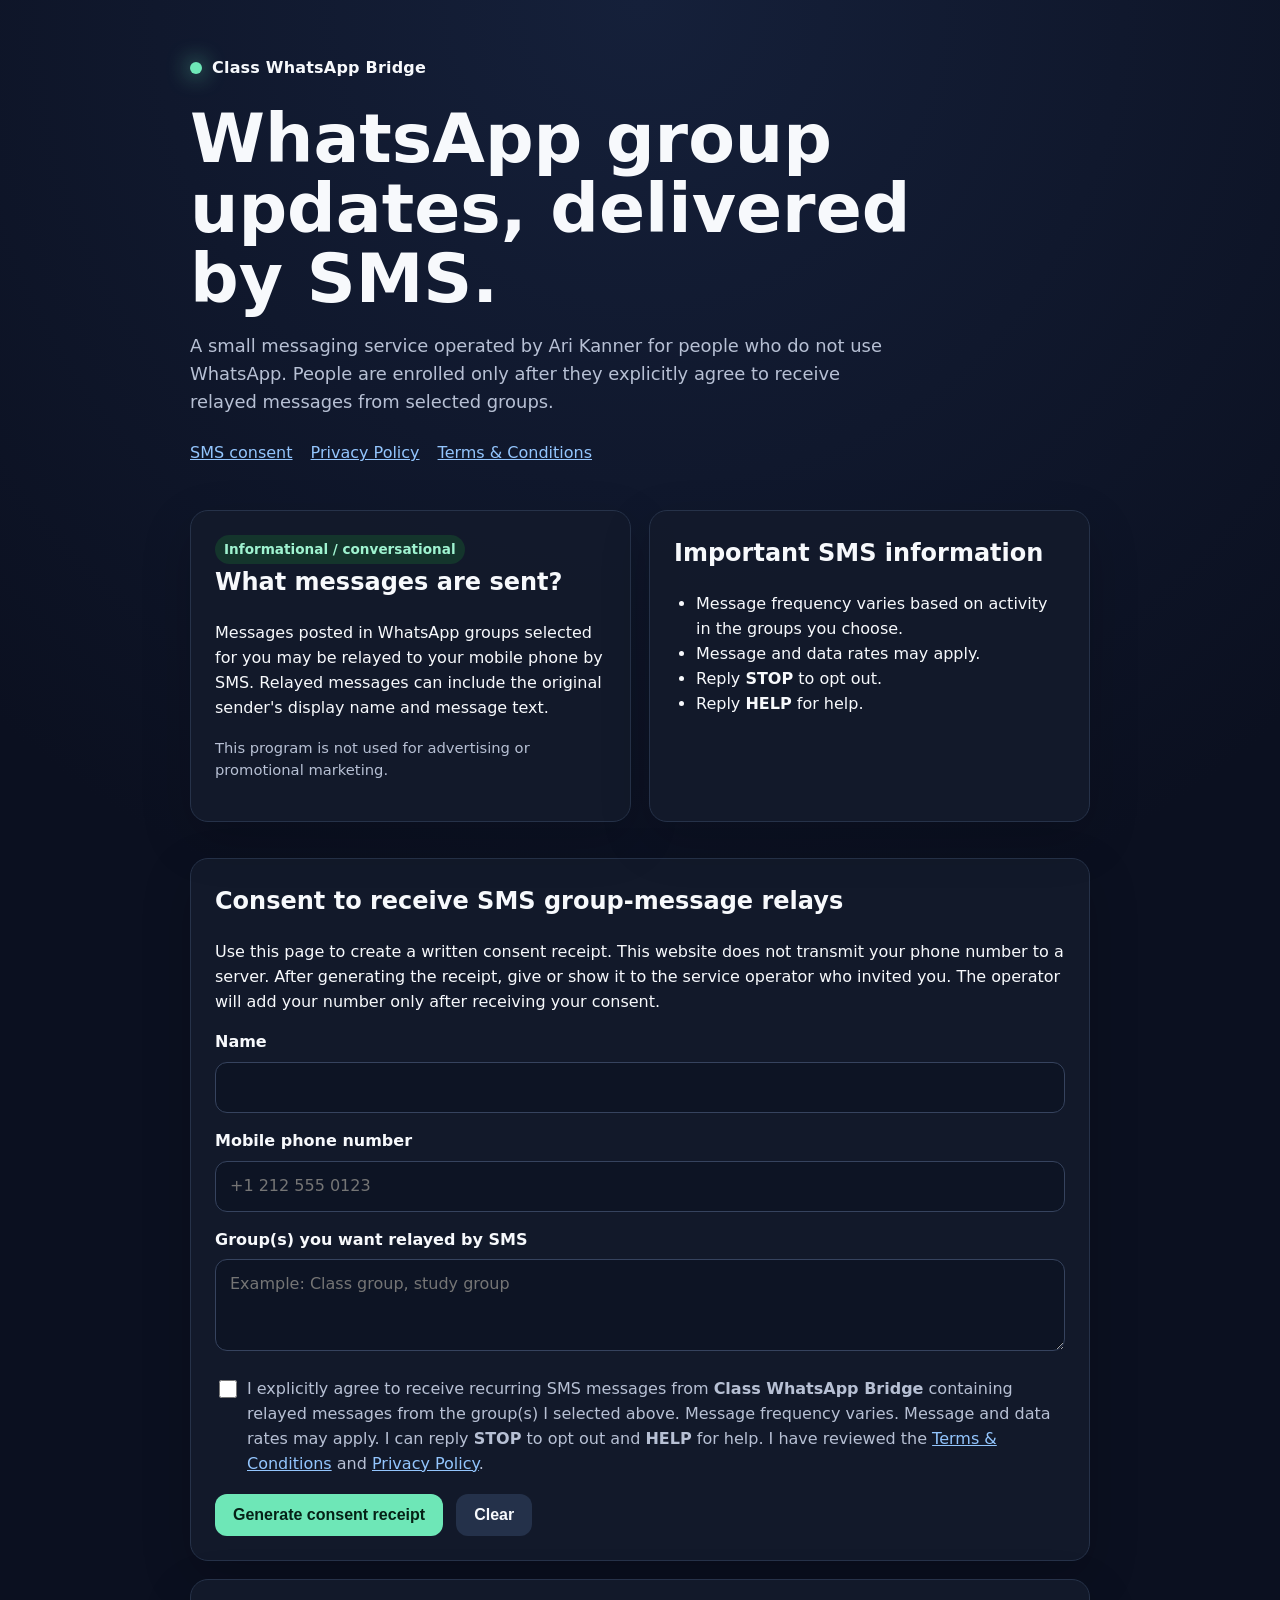
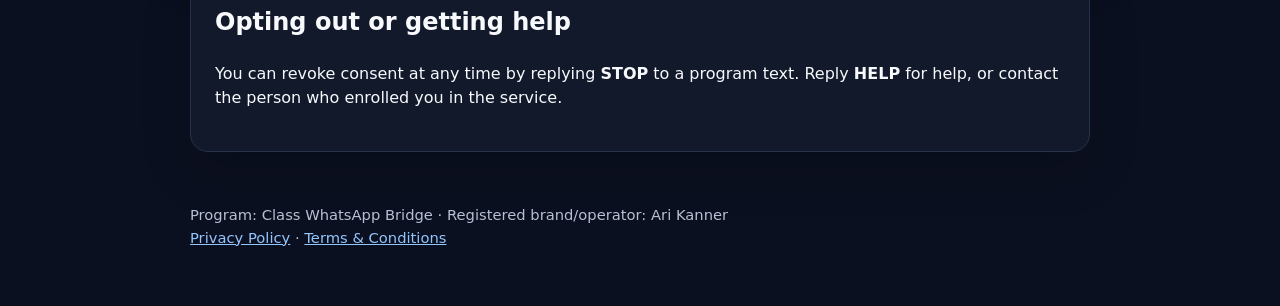
<file: index.html>
<!doctype html>
<html lang="en">
<head>
  <meta charset="utf-8">
  <meta name="viewport" content="width=device-width, initial-scale=1">
  <title>Class WhatsApp Bridge</title>
  <meta name="description" content="Opt in to receive selected WhatsApp group messages by SMS.">
  <link rel="stylesheet" href="style.css">
</head>
<body>
  <header class="wrap">
    <div class="brand"><span class="dot"></span> Class WhatsApp Bridge</div>
    <h1>WhatsApp group updates, delivered by SMS.</h1>
    <p class="lead">
      A small messaging service operated by Ari Kanner for people who do not use WhatsApp.
      People are enrolled only after they explicitly agree to receive relayed messages from selected groups.
    </p>
    <nav>
      <a href="#opt-in">SMS consent</a>
      <a href="privacy.html">Privacy Policy</a>
      <a href="terms.html">Terms &amp; Conditions</a>
    </nav>
  </header>

  <main class="wrap">
    <section class="grid">
      <div class="card">
        <span class="badge">Informational / conversational</span>
        <h2>What messages are sent?</h2>
        <p>
          Messages posted in WhatsApp groups selected for you may be relayed to your mobile phone by SMS.
          Relayed messages can include the original sender's display name and message text.
        </p>
        <p class="small">This program is not used for advertising or promotional marketing.</p>
      </div>
      <div class="card">
        <h2>Important SMS information</h2>
        <ul>
          <li>Message frequency varies based on activity in the groups you choose.</li>
          <li>Message and data rates may apply.</li>
          <li>Reply <strong>STOP</strong> to opt out.</li>
          <li>Reply <strong>HELP</strong> for help.</li>
        </ul>
      </div>
    </section>

    <section class="card" id="opt-in">
      <h2>Consent to receive SMS group-message relays</h2>
      <p>
        Use this page to create a written consent receipt. This website does not transmit your phone number
        to a server. After generating the receipt, give or show it to the service operator who invited you.
        The operator will add your number only after receiving your consent.
      </p>

      <form id="consentForm">
        <label for="name">Name</label>
        <input id="name" name="name" autocomplete="name" required>

        <label for="phone">Mobile phone number</label>
        <input id="phone" name="phone" inputmode="tel" autocomplete="tel" placeholder="+1 212 555 0123" required>

        <label for="groups">Group(s) you want relayed by SMS</label>
        <textarea id="groups" name="groups" placeholder="Example: Class group, study group" required></textarea>

        <div class="consent">
          <input type="checkbox" id="smsConsent" required>
          <label for="smsConsent" style="margin:0;font-weight:500">
            I explicitly agree to receive recurring SMS messages from <strong>Class WhatsApp Bridge</strong>
            containing relayed messages from the group(s) I selected above. Message frequency varies.
            Message and data rates may apply. I can reply <strong>STOP</strong> to opt out and
            <strong>HELP</strong> for help. I have reviewed the
            <a href="terms.html">Terms &amp; Conditions</a> and
            <a href="privacy.html">Privacy Policy</a>.
          </label>
        </div>

        <button type="submit">Generate consent receipt</button>
        <button type="button" class="secondary" id="clearBtn">Clear</button>
      </form>

      <div id="receipt" class="receipt" aria-live="polite"></div>
      <p id="receiptHelp" class="small" hidden>
        Save, copy, or show this receipt to the service operator. The operator should retain a record of your consent.
      </p>
    </section>

    <section class="card">
      <h2>Opting out or getting help</h2>
      <p>
        You can revoke consent at any time by replying <strong>STOP</strong> to a program text.
        Reply <strong>HELP</strong> for help, or contact the person who enrolled you in the service.
      </p>
    </section>
  </main>

  <footer class="wrap">
    <div>Program: Class WhatsApp Bridge · Registered brand/operator: Ari Kanner</div>
    <div><a href="privacy.html">Privacy Policy</a> · <a href="terms.html">Terms &amp; Conditions</a></div>
  </footer>

<script>
(() => {
  const form = document.getElementById('consentForm');
  const receipt = document.getElementById('receipt');
  const help = document.getElementById('receiptHelp');
  const clear = document.getElementById('clearBtn');

  function normalize(value) {
    return value.trim().replace(/\s+/g, ' ');
  }

  form.addEventListener('submit', (event) => {
    event.preventDefault();
    if (!form.reportValidity()) return;

    const name = normalize(document.getElementById('name').value);
    const phone = normalize(document.getElementById('phone').value);
    const groups = normalize(document.getElementById('groups').value);
    const when = new Date().toISOString();

    const text = [
      'CLASS WHATSAPP BRIDGE — SMS CONSENT RECEIPT',
      '',
      'Name: ' + name,
      'Mobile: ' + phone,
      'Selected group(s): ' + groups,
      'Consent timestamp: ' + when,
      '',
      'Consent statement:',
      'I explicitly agree to receive recurring SMS messages from Class WhatsApp Bridge containing relayed messages from the group(s) listed above. Message frequency varies. Message and data rates may apply. Reply STOP to opt out and HELP for help.',
      '',
      'Privacy Policy: ' + new URL('privacy.html', location.href).href,
      'Terms & Conditions: ' + new URL('terms.html', location.href).href
    ].join('\n');

    receipt.textContent = text;
    receipt.style.display = 'block';
    help.hidden = false;
  });

  clear.addEventListener('click', () => {
    form.reset();
    receipt.textContent = '';
    receipt.style.display = 'none';
    help.hidden = true;
  });
})();
</script>
</body>
</html>
</file>
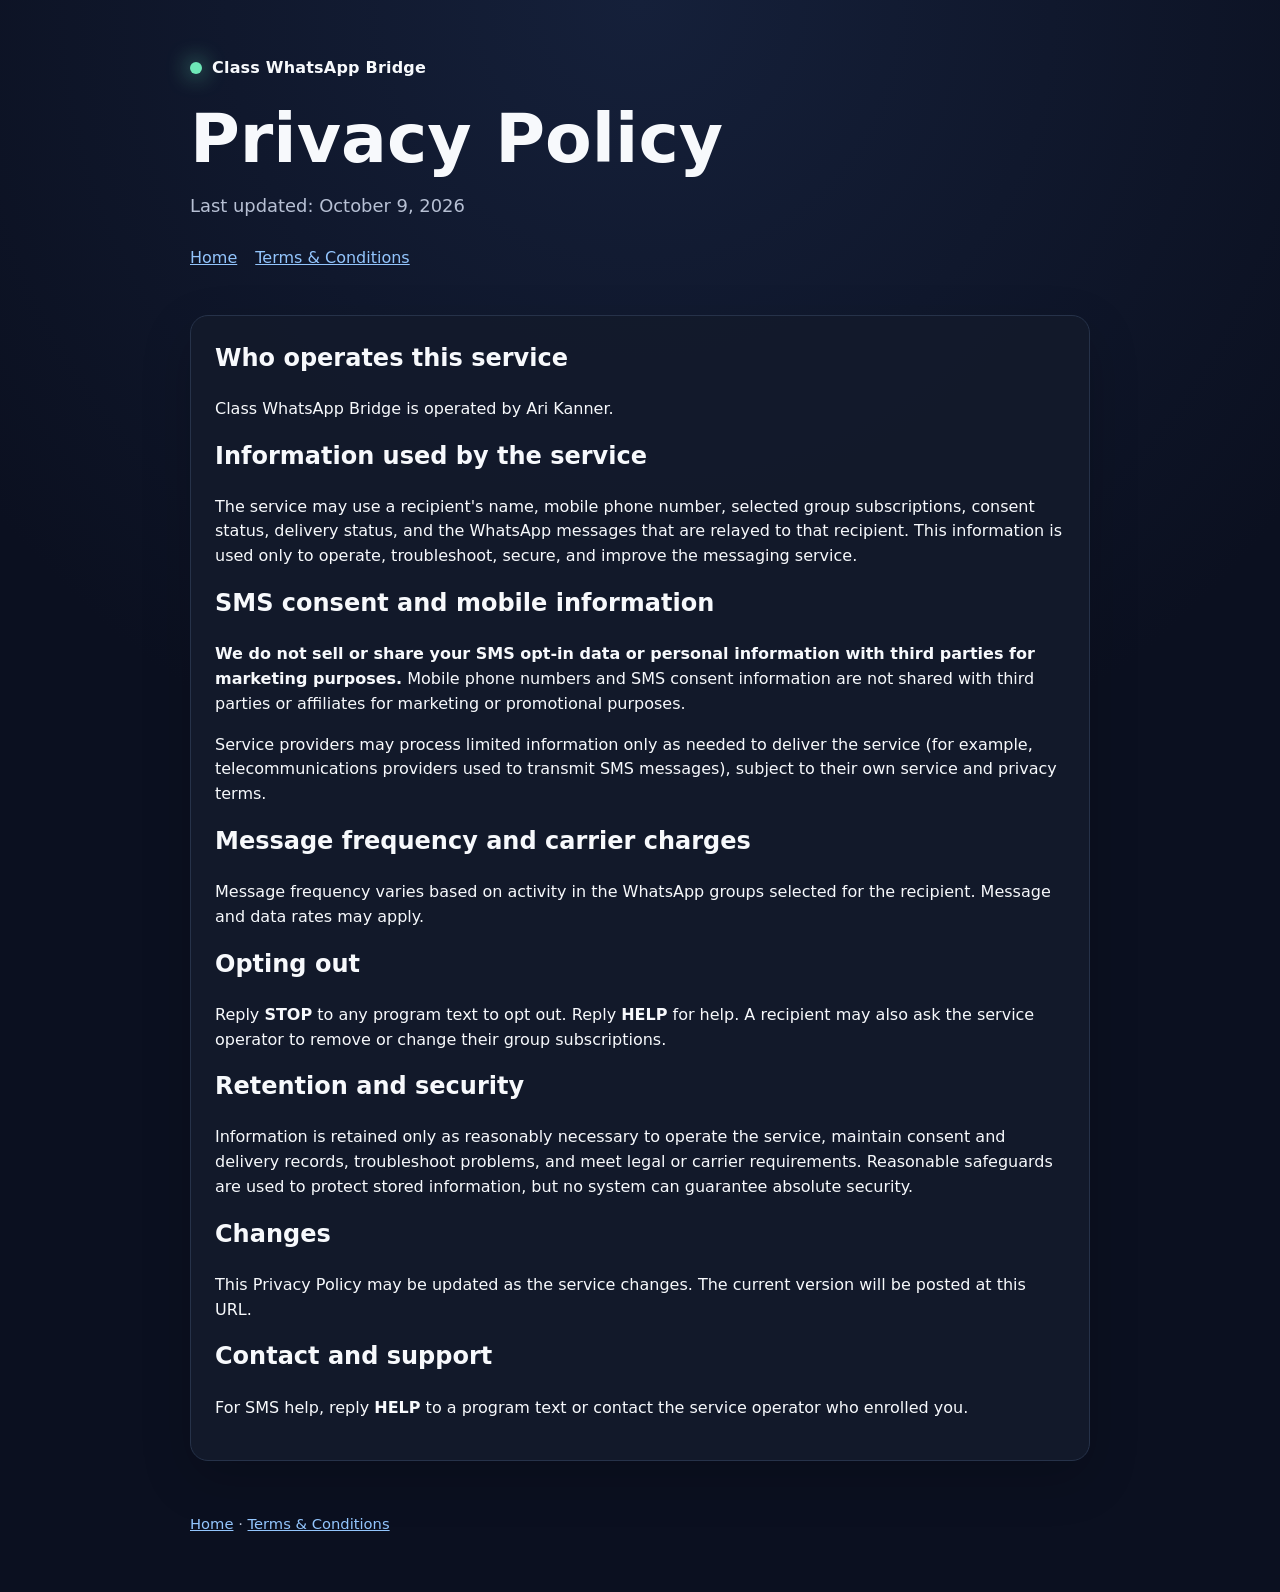
<file: privacy.html>
<!doctype html>
<html lang="en">
<head>
  <meta charset="utf-8">
  <meta name="viewport" content="width=device-width, initial-scale=1">
  <title>Privacy Policy — Class WhatsApp Bridge</title>
  <link rel="stylesheet" href="style.css">
</head>
<body>
  <header class="wrap">
    <div class="brand"><span class="dot"></span> Class WhatsApp Bridge</div>
    <h1>Privacy Policy</h1>
    <p class="lead">Last updated: October 9, 2026</p>
    <nav><a href="index.html">Home</a><a href="terms.html">Terms &amp; Conditions</a></nav>
  </header>
  <main class="wrap">
    <section class="card">
      <h2>Who operates this service</h2>
      <p>Class WhatsApp Bridge is operated by Ari Kanner.</p>
      <h2>Information used by the service</h2>
      <p>The service may use a recipient's name, mobile phone number, selected group subscriptions, consent status, delivery status, and the WhatsApp messages that are relayed to that recipient. This information is used only to operate, troubleshoot, secure, and improve the messaging service.</p>
      <h2>SMS consent and mobile information</h2>
      <p><strong>We do not sell or share your SMS opt-in data or personal information with third parties for marketing purposes.</strong> Mobile phone numbers and SMS consent information are not shared with third parties or affiliates for marketing or promotional purposes.</p>
      <p>Service providers may process limited information only as needed to deliver the service (for example, telecommunications providers used to transmit SMS messages), subject to their own service and privacy terms.</p>
      <h2>Message frequency and carrier charges</h2>
      <p>Message frequency varies based on activity in the WhatsApp groups selected for the recipient. Message and data rates may apply.</p>
      <h2>Opting out</h2>
      <p>Reply <strong>STOP</strong> to any program text to opt out. Reply <strong>HELP</strong> for help. A recipient may also ask the service operator to remove or change their group subscriptions.</p>
      <h2>Retention and security</h2>
      <p>Information is retained only as reasonably necessary to operate the service, maintain consent and delivery records, troubleshoot problems, and meet legal or carrier requirements. Reasonable safeguards are used to protect stored information, but no system can guarantee absolute security.</p>
      <h2>Changes</h2>
      <p>This Privacy Policy may be updated as the service changes. The current version will be posted at this URL.</p>
      <h2>Contact and support</h2>
      <p>For SMS help, reply <strong>HELP</strong> to a program text or contact the service operator who enrolled you.</p>
    </section>
  </main>
  <footer class="wrap"><a href="index.html">Home</a> · <a href="terms.html">Terms &amp; Conditions</a></footer>
</body>
</html>
</file>
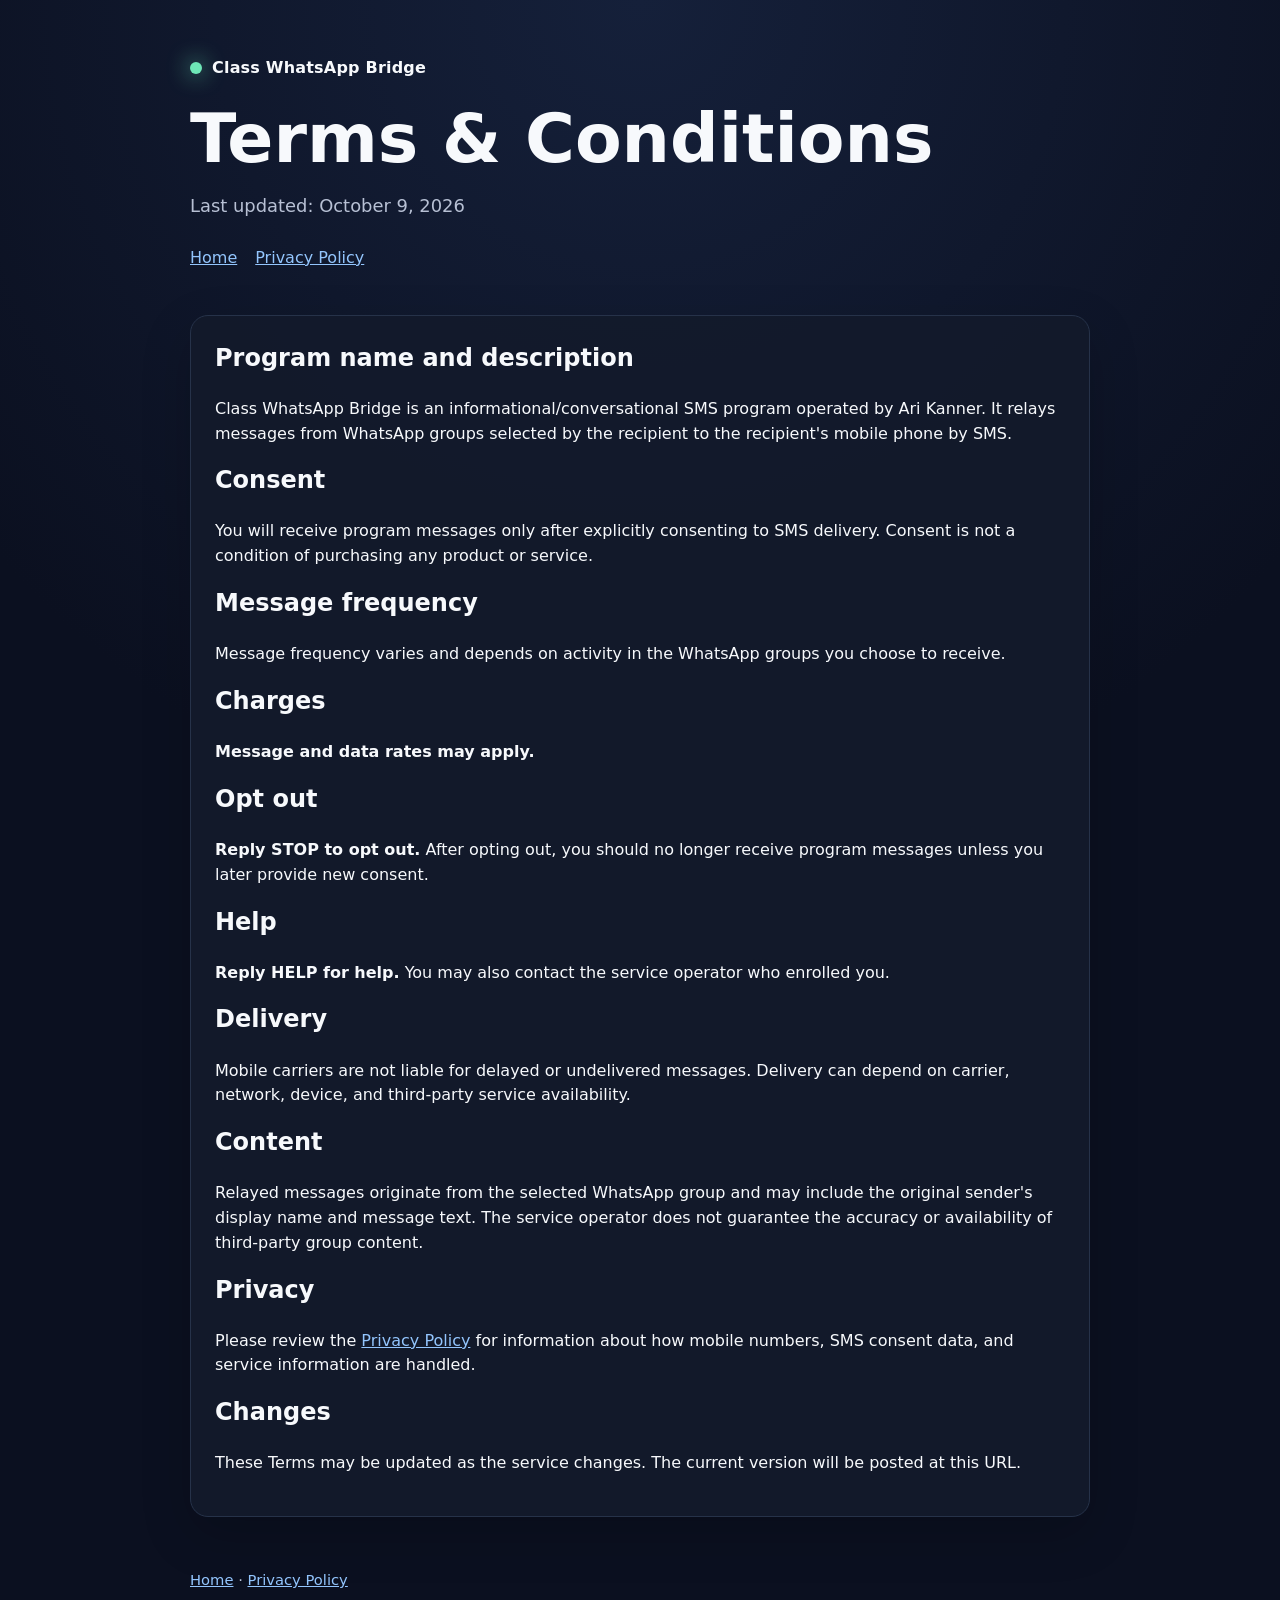
<file: terms.html>
<!doctype html>
<html lang="en">
<head>
  <meta charset="utf-8">
  <meta name="viewport" content="width=device-width, initial-scale=1">
  <title>Terms & Conditions — Class WhatsApp Bridge</title>
  <link rel="stylesheet" href="style.css">
</head>
<body>
  <header class="wrap">
    <div class="brand"><span class="dot"></span> Class WhatsApp Bridge</div>
    <h1>Terms &amp; Conditions</h1>
    <p class="lead">Last updated: October 9, 2026</p>
    <nav><a href="index.html">Home</a><a href="privacy.html">Privacy Policy</a></nav>
  </header>
  <main class="wrap">
    <section class="card">
      <h2>Program name and description</h2>
      <p>Class WhatsApp Bridge is an informational/conversational SMS program operated by Ari Kanner. It relays messages from WhatsApp groups selected by the recipient to the recipient's mobile phone by SMS.</p>
      <h2>Consent</h2>
      <p>You will receive program messages only after explicitly consenting to SMS delivery. Consent is not a condition of purchasing any product or service.</p>
      <h2>Message frequency</h2>
      <p>Message frequency varies and depends on activity in the WhatsApp groups you choose to receive.</p>
      <h2>Charges</h2>
      <p><strong>Message and data rates may apply.</strong></p>
      <h2>Opt out</h2>
      <p><strong>Reply STOP to opt out.</strong> After opting out, you should no longer receive program messages unless you later provide new consent.</p>
      <h2>Help</h2>
      <p><strong>Reply HELP for help.</strong> You may also contact the service operator who enrolled you.</p>
      <h2>Delivery</h2>
      <p>Mobile carriers are not liable for delayed or undelivered messages. Delivery can depend on carrier, network, device, and third-party service availability.</p>
      <h2>Content</h2>
      <p>Relayed messages originate from the selected WhatsApp group and may include the original sender's display name and message text. The service operator does not guarantee the accuracy or availability of third-party group content.</p>
      <h2>Privacy</h2>
      <p>Please review the <a href="privacy.html">Privacy Policy</a> for information about how mobile numbers, SMS consent data, and service information are handled.</p>
      <h2>Changes</h2>
      <p>These Terms may be updated as the service changes. The current version will be posted at this URL.</p>
    </section>
  </main>
  <footer class="wrap"><a href="index.html">Home</a> · <a href="privacy.html">Privacy Policy</a></footer>
</body>
</html>
</file>
<file: style.css>
:root {
  --bg: #0b1020;
  --card: #131a2b;
  --text: #f7f9fc;
  --muted: #b7c0d4;
  --accent: #6ee7b7;
  --accent2: #60a5fa;
  --line: #263249;
  --danger: #fda4af;
}
* { box-sizing: border-box; }
html { scroll-behavior: smooth; }
body {
  margin: 0;
  font-family: ui-sans-serif, system-ui, -apple-system, BlinkMacSystemFont, "Segoe UI", sans-serif;
  background: radial-gradient(circle at top, #15203a 0, var(--bg) 48%);
  color: var(--text);
  line-height: 1.55;
}
a { color: #93c5fd; }
.wrap { width: min(900px, calc(100% - 32px)); margin: 0 auto; }
header { padding: 56px 0 26px; }
.brand { display: inline-flex; align-items: center; gap: 10px; font-weight: 800; letter-spacing: .2px; }
.dot { width: 12px; height: 12px; border-radius: 50%; background: var(--accent); box-shadow: 0 0 22px var(--accent); }
h1 { font-size: clamp(2rem, 7vw, 4.25rem); line-height: 1.03; margin: 22px 0 14px; max-width: 760px; }
.lead { font-size: 1.12rem; color: var(--muted); max-width: 720px; }
nav { display: flex; gap: 18px; flex-wrap: wrap; margin-top: 26px; }
.card { background: rgba(19,26,43,.94); border: 1px solid var(--line); border-radius: 18px; padding: 24px; margin: 18px 0; box-shadow: 0 18px 50px rgba(0,0,0,.18); }
.grid { display: grid; grid-template-columns: repeat(2, minmax(0,1fr)); gap: 18px; }
@media (max-width: 700px) { .grid { grid-template-columns: 1fr; } }
h2 { margin-top: 0; }
label { display: block; font-weight: 700; margin: 16px 0 7px; }
input, textarea { width: 100%; border: 1px solid #36435e; border-radius: 12px; background: #0d1424; color: var(--text); padding: 12px 14px; font: inherit; }
textarea { min-height: 92px; resize: vertical; }
.consent { display: grid; grid-template-columns: 22px 1fr; gap: 10px; align-items: start; margin: 18px 0; color: var(--muted); }
.consent input { width: 18px; height: 18px; margin-top: 3px; }
button { border: 0; border-radius: 12px; background: var(--accent); color: #052116; font-weight: 800; padding: 12px 18px; font-size: 1rem; cursor: pointer; }
button.secondary { background: #24314a; color: var(--text); margin-left: 8px; }
.notice { padding: 14px 16px; border-left: 4px solid var(--accent2); background: #0d1629; border-radius: 10px; color: var(--muted); }
.small { color: var(--muted); font-size: .92rem; }
.receipt { display:none; margin-top:18px; white-space:pre-wrap; background:#08111f; border:1px solid #2a3a55; padding:16px; border-radius:12px; font-family: ui-monospace, SFMono-Regular, Menlo, monospace; }
footer { color: var(--muted); padding: 34px 0 56px; font-size: .92rem; }
ul { padding-left: 22px; }
.badge { display:inline-block; padding:4px 9px; border-radius:999px; background:#14352c; color:#9ff3d0; font-size:.85rem; font-weight:700; }
</file>
